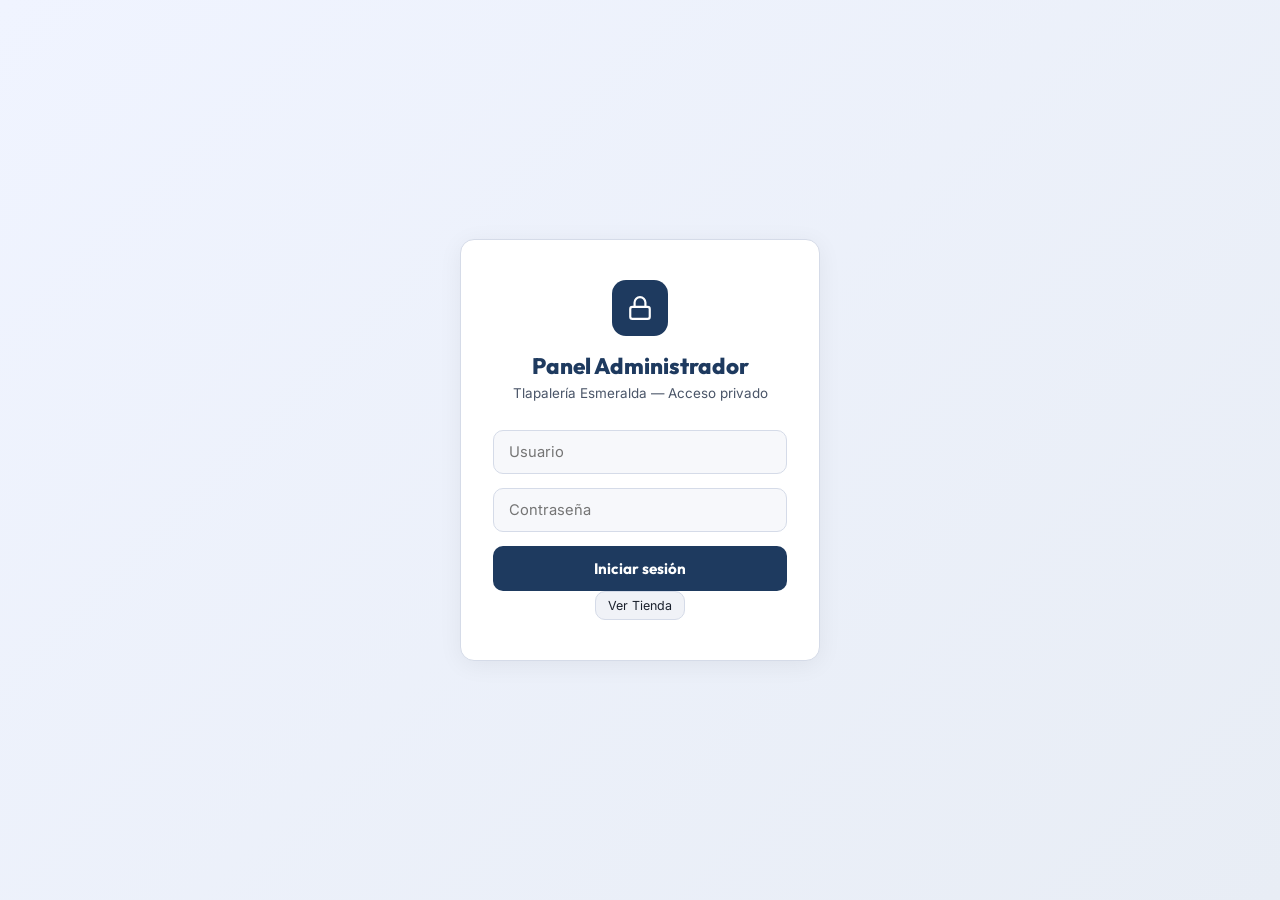
<file: admin.html>
<!DOCTYPE html>
<html lang="es">

<!-- Panel de administración de Tlapalería Esmeralda.
     Incluye acceso de administrador, panel de estadísticas, gestión de productos,
     edición de inventario y administración de pedidos. -->

<head>
  <meta charset="UTF-8" />
  <meta name="viewport" content="width=device-width, initial-scale=1.0" />
  <title>Panel de Administración — Tlapalería Esmeralda</title>
  <link rel="icon"
    href="data:image/svg+xml,<svg xmlns='http://www.w3.org/2000/svg' viewBox='0 0 100 100'><rect width='100' height='100' rx='18' fill='%231e3a5f'/><path d='M25 72V42l25-16 25 16v30H55V55H45v17H25Z' fill='white'/></svg>" />
  <link rel="preconnect" href="https://fonts.googleapis.com">
  <link
    href="https://fonts.googleapis.com/css2?family=Outfit:wght@400;600;700;800&family=Inter:wght@400;500;600&display=swap"
    rel="stylesheet">
  <style>
    :root {
      --bg: #f7f8fb;
      --bg2: #ffffff;
      --bg3: #f0f2f7;
      --border: #e2e6ef;
      --borderl: #d5dbe8;
      --green: #16a34a;
      --greend: #15803d;
      --greenglow: rgba(22, 163, 74, .1);
      --blue: #1e3a5f;
      --bluelight: #2c5282;
      --orange: #ea580c;
      --red: #dc2626;
      --text: #1a202c;
      --textsec: #4a5568;
      --textmut: #8896ab;
      --r: 10px;
      --rl: 14px;
      --t: .24s ease;
    }

    *,
    *::before,
    *::after {
      box-sizing: border-box;
      margin: 0;
      padding: 0;
    }

    html {
      scroll-behavior: smooth;
    }

    body {
      background: var(--bg);
      color: var(--text);
      font-family: 'Inter', sans-serif;
      min-height: 100vh;
    }

    ::-webkit-scrollbar {
      width: 6px;
    }

    ::-webkit-scrollbar-track {
      background: var(--bg);
    }

    ::-webkit-scrollbar-thumb {
      background: var(--borderl);
      border-radius: 99px;
    }

    /* --- LOGIN --- */
    #login-screen {
      min-height: 100vh;
      display: flex;
      align-items: center;
      justify-content: center;
      background: linear-gradient(135deg, #f0f4ff 0%, #e8edf5 100%);
    }

    .login-box {
      background: #fff;
      border: 1px solid var(--borderl);
      border-radius: var(--rl);
      padding: 2.5rem 2rem;
      width: 360px;
      text-align: center;
      box-shadow: 0 4px 24px rgba(0, 0, 0, .06);
    }

    .login-icon {
      font-size: 2.5rem;
      margin-bottom: 1rem;
      width: 56px;
      height: 56px;
      background: var(--blue);
      border-radius: 14px;
      display: grid;
      place-items: center;
      margin: 0 auto 1rem;
    }

    .login-icon svg {
      width: 26px;
      height: 26px;
      fill: none;
      stroke: #fff;
      stroke-width: 2;
    }

    .login-box h1 {
      font-family: 'Outfit', sans-serif;
      font-size: 1.4rem;
      font-weight: 800;
      color: var(--blue);
      margin-bottom: .3rem;
    }

    .login-box>p {
      color: var(--textsec);
      font-size: .84rem;
      margin-bottom: 1.8rem;
    }

    .login-box input {
      width: 100%;
      padding: .75rem .95rem;
      background: var(--bg);
      border: 1px solid var(--borderl);
      border-radius: var(--r);
      color: var(--text);
      font-family: 'Inter', sans-serif;
      font-size: .92rem;
      margin-bottom: .9rem;
      transition: border-color var(--t);
    }

    .login-box input:focus {
      outline: none;
      border-color: var(--blue);
    }

    .btn-login {
      width: 100%;
      padding: .8rem;
      background: var(--blue);
      color: #fff;
      border: none;
      border-radius: var(--r);
      font-family: 'Outfit', sans-serif;
      font-size: .95rem;
      font-weight: 700;
      cursor: pointer;
      transition: background var(--t);
    }

    .btn-login:hover {
      background: var(--bluelight);
    }

    .login-hint {
      color: var(--textmut);
      font-size: .74rem;
      margin-top: .9rem;
    }

    /* --- ADMIN LAYOUT --- */
    #admin-app {
      display: none;
      min-height: 100vh;
    }

    header.admin-header {
      display: flex;
      align-items: center;
      justify-content: space-between;
      padding: 0 2rem;
      height: 60px;
      background: #fff;
      border-bottom: 1px solid var(--border);
      position: sticky;
      top: 0;
      z-index: 100;
      box-shadow: 0 1px 8px rgba(0, 0, 0, .04);
    }

    .admin-brand {
      display: flex;
      align-items: center;
      gap: .6rem;
      font-family: 'Outfit', sans-serif;
      font-weight: 800;
      font-size: 1.05rem;
      color: var(--blue);
    }

    .admin-brand .brand-dot {
      width: 9px;
      height: 9px;
      background: var(--green);
      border-radius: 50%;
      box-shadow: 0 0 6px var(--green);
    }

    .admin-nav {
      display: flex;
      gap: .6rem;
    }

    .btn-tab {
      background: none;
      border: 1px solid transparent;
      color: var(--textsec);
      padding: .4rem .8rem;
      border-radius: var(--r);
      font-size: .82rem;
      font-weight: 600;
      cursor: pointer;
      transition: all var(--t);
    }

    .btn-tab:hover,
    .btn-tab.active {
      color: var(--blue);
      background: var(--bg3);
      border-color: var(--borderl);
    }

    .btn-tab.active {
      border-color: var(--blue);
      color: var(--blue);
    }

    .admin-actions {
      display: flex;
      gap: .6rem;
      align-items: center;
    }

    .btn-logout {
      background: none;
      border: 1px solid var(--borderl);
      color: var(--textsec);
      padding: .38rem .75rem;
      border-radius: var(--r);
      font-size: .78rem;
      cursor: pointer;
      transition: all var(--t);
      font-family: 'Inter', sans-serif;
    }

    .btn-logout:hover {
      border-color: var(--red);
      color: var(--red);
    }

    .btn-go-store {
      background: var(--bg3);
      border: 1px solid var(--borderl);
      color: var(--text);
      padding: .38rem .75rem;
      border-radius: var(--r);
      font-size: .78rem;
      cursor: pointer;
      transition: all var(--t);
      font-family: 'Inter', sans-serif;
      text-decoration: none;
      display: inline-flex;
      align-items: center;
      gap: .35rem;
    }

    .btn-go-store:hover {
      border-color: var(--blue);
      color: var(--blue);
    }

    main.admin-main {
      padding: 1.8rem 2rem;
      max-width: 1100px;
      margin: 0 auto;
    }

    /* --- TABS CONTENT --- */
    .tab-panel {
      display: none;
    }

    .tab-panel.active {
      display: block;
    }

    /* --- STATS --- */
    .stats-grid {
      display: grid;
      grid-template-columns: repeat(auto-fit, minmax(180px, 1fr));
      gap: 1rem;
      margin-bottom: 2.2rem;
    }

    .stat-card {
      background: #fff;
      border: 1px solid var(--border);
      border-radius: var(--rl);
      padding: 1.2rem 1.4rem;
      transition: border-color var(--t), box-shadow var(--t);
    }

    .stat-card:hover {
      border-color: var(--blue);
      box-shadow: 0 2px 12px rgba(30, 58, 95, .06);
    }

    .stat-card .stat-label {
      color: var(--textmut);
      font-size: .72rem;
      text-transform: uppercase;
      letter-spacing: .6px;
      margin-bottom: .4rem;
    }

    .stat-card .stat-value {
      font-family: 'Outfit', sans-serif;
      font-size: 1.8rem;
      font-weight: 800;
      color: var(--blue);
    }

    .stat-card .stat-desc {
      color: var(--textsec);
      font-size: .72rem;
      margin-top: .2rem;
    }

    /* --- PRODUCT TABLE --- */
    .table-header {
      display: flex;
      align-items: center;
      justify-content: space-between;
      margin-bottom: 1.1rem;
    }

    .table-header h2 {
      font-family: 'Outfit', sans-serif;
      font-size: 1.1rem;
      font-weight: 700;
      color: var(--blue);
    }

    .btn-add-product {
      background: var(--blue);
      color: #fff;
      border: none;
      padding: .55rem 1.1rem;
      border-radius: var(--r);
      font-family: 'Outfit', sans-serif;
      font-size: .84rem;
      font-weight: 700;
      cursor: pointer;
      transition: background var(--t);
    }

    .btn-add-product:hover {
      background: var(--bluelight);
    }

    .products-table-wrap,
    .orders-table-wrap {
      overflow-x: auto;
      border-radius: var(--rl);
      border: 1px solid var(--border);
      box-shadow: 0 1px 6px rgba(0, 0, 0, .03);
    }

    table {
      width: 100%;
      border-collapse: collapse;
      background: #fff;
      min-width: 640px;
    }

    .orders-table-wrap table {
      min-width: 780px;
    }

    thead {
      background: var(--bg3);
    }

    th,
    td {
      padding: .8rem 1rem;
      text-align: left;
      border-bottom: 1px solid var(--border);
      font-size: .84rem;
    }

    th {
      color: var(--textmut);
      font-weight: 600;
      text-transform: uppercase;
      font-size: .7rem;
      letter-spacing: .6px;
    }

    td {
      color: var(--textsec);
    }

    tbody tr {
      transition: background var(--t);
    }

    tbody tr:hover {
      background: var(--bg3);
    }

    tbody tr:last-child td {
      border-bottom: none;
    }

    .td-img {
      width: 44px;
      height: 44px;
      background: var(--bg);
      border: 1px solid var(--border);
      border-radius: 7px;
      object-fit: contain;
      padding: 3px;
    }

    .td-name {
      color: var(--text);
      font-weight: 600;
    }

    .badge-cat {
      display: inline-block;
      background: rgba(30, 58, 95, .08);
      color: var(--blue);
      border: 1px solid rgba(30, 58, 95, .15);
      font-size: .68rem;
      font-weight: 700;
      padding: .18rem .5rem;
      border-radius: 5px;
      text-transform: uppercase;
      letter-spacing: .4px;
    }

    .btn-edit,
    .btn-del {
      padding: .3rem .6rem;
      border-radius: 6px;
      font-size: .75rem;
      font-weight: 600;
      cursor: pointer;
      transition: all var(--t);
    }

    .btn-edit {
      background: var(--bg3);
      border: 1px solid var(--borderl);
      color: var(--textsec);
    }

    .btn-edit:hover {
      border-color: var(--blue);
      color: var(--blue);
    }

    .btn-del {
      background: none;
      border: 1px solid var(--borderl);
      color: var(--textsec);
      margin-left: .3rem;
    }

    .btn-del:hover {
      border-color: var(--red);
      color: var(--red);
      background: rgba(220, 38, 38, .05);
    }

    /* --- FORM --- */
    .form-section h2 {
      font-family: 'Outfit', sans-serif;
      font-size: 1.1rem;
      font-weight: 700;
      margin-bottom: 1.3rem;
      color: var(--blue);
    }

    .product-form {
      background: #fff;
      border: 1px solid var(--border);
      border-radius: var(--rl);
      padding: 1.8rem;
      box-shadow: 0 1px 6px rgba(0, 0, 0, .03);
    }

    .form-grid {
      display: grid;
      grid-template-columns: 1fr 1fr;
      gap: 1rem;
    }

    .form-group {
      display: flex;
      flex-direction: column;
      gap: .4rem;
    }

    .form-group.full {
      grid-column: 1 / -1;
    }

    .form-group label {
      font-size: .74rem;
      font-weight: 600;
      color: var(--textmut);
      text-transform: uppercase;
      letter-spacing: .6px;
    }

    .form-group input,
    .form-group select,
    .form-group textarea {
      background: var(--bg);
      border: 1px solid var(--borderl);
      color: var(--text);
      padding: .65rem .9rem;
      border-radius: var(--r);
      font-family: 'Inter', sans-serif;
      font-size: .88rem;
      transition: border-color var(--t);
    }

    .form-group input:focus,
    .form-group select:focus,
    .form-group textarea:focus {
      outline: none;
      border-color: var(--blue);
    }

    .form-group textarea {
      resize: vertical;
      min-height: 85px;
    }

    .form-actions {
      display: flex;
      gap: .7rem;
      margin-top: 1.3rem;
    }

    .btn-save {
      padding: .7rem 1.4rem;
      background: var(--blue);
      color: #fff;
      border: none;
      border-radius: var(--r);
      font-family: 'Outfit', sans-serif;
      font-size: .9rem;
      font-weight: 700;
      cursor: pointer;
      transition: background var(--t);
    }

    .btn-save:hover {
      background: var(--bluelight);
    }

    .btn-cancel-form {
      padding: .7rem 1.1rem;
      background: var(--bg3);
      border: 1px solid var(--borderl);
      color: var(--textsec);
      border-radius: var(--r);
      font-size: .9rem;
      font-weight: 600;
      cursor: pointer;
      transition: all var(--t);
    }

    .btn-cancel-form:hover {
      border-color: var(--red);
      color: var(--red);
    }

    /* --- ORDERS (PEDIDOS) --- */
    .badge-status {
      display: inline-flex;
      align-items: center;
      gap: .25rem;
      font-size: .68rem;
      font-weight: 700;
      padding: .18rem .55rem;
      border-radius: 5px;
      text-transform: uppercase;
      letter-spacing: .4px;
    }

    .badge-pendiente {
      background: rgba(234, 88, 12, .08);
      color: var(--orange);
      border: 1px solid rgba(234, 88, 12, .2);
    }

    .badge-procesando {
      background: rgba(37, 99, 235, .08);
      color: #2563eb;
      border: 1px solid rgba(37, 99, 235, .2);
    }

    .badge-completado {
      background: rgba(22, 163, 74, .08);
      color: var(--green);
      border: 1px solid rgba(22, 163, 74, .2);
    }

    .badge-cancelado {
      background: rgba(220, 38, 38, .06);
      color: var(--red);
      border: 1px solid rgba(220, 38, 38, .15);
    }

    .btn-status {
      padding: .22rem .48rem;
      border-radius: 5px;
      font-size: .7rem;
      font-weight: 600;
      cursor: pointer;
      transition: all var(--t);
      border: 1px solid var(--borderl);
      background: none;
      color: var(--textsec);
      font-family: 'Inter', sans-serif;
      margin-right: .2rem;
    }

    .btn-status:hover {
      border-color: var(--blue);
      color: var(--blue);
      background: rgba(30, 58, 95, .04);
    }

    .btn-status.danger:hover {
      border-color: var(--red);
      color: var(--red);
      background: rgba(220, 38, 38, .04);
    }

    .order-detail-toggle {
      background: none;
      border: 1px solid var(--borderl);
      color: var(--textsec);
      padding: .25rem .55rem;
      border-radius: 5px;
      font-size: .72rem;
      cursor: pointer;
      transition: all var(--t);
      font-family: 'Inter', sans-serif;
    }

    .order-detail-toggle:hover {
      border-color: var(--blue);
      color: var(--blue);
    }

    .order-detail-row {
      display: none;
    }

    .order-detail-row.visible {
      display: table-row;
    }

    .order-detail-cell {
      padding: 1rem 1.4rem !important;
      background: var(--bg);
    }

    .order-detail-inner {
      display: grid;
      grid-template-columns: 1fr 1fr;
      gap: 1rem;
    }

    .order-detail-col h4 {
      font-size: .72rem;
      color: var(--textmut);
      text-transform: uppercase;
      letter-spacing: .5px;
      margin-bottom: .45rem;
    }

    .order-detail-col p {
      font-size: .82rem;
      color: var(--textsec);
      margin-bottom: .2rem;
    }

    .order-detail-col p strong {
      color: var(--text);
    }

    .order-products-list {
      margin-top: .3rem;
    }

    .order-products-list .op-item {
      display: flex;
      justify-content: space-between;
      align-items: center;
      padding: .25rem 0;
      font-size: .8rem;
      color: var(--textsec);
      border-bottom: 1px solid var(--border);
    }

    .order-products-list .op-item:last-child {
      border-bottom: none;
    }

    .op-item span:last-child {
      font-weight: 600;
      color: var(--text);
    }

    .empty-orders {
      text-align: center;
      padding: 3rem 1.5rem;
      color: var(--textmut);
    }

    .empty-orders p {
      font-size: .88rem;
    }

    /* --- TOAST --- */
    .toast-container {
      position: fixed;
      bottom: 1.5rem;
      right: 1.5rem;
      z-index: 9999;
      display: flex;
      flex-direction: column;
      gap: .4rem;
    }

    .toast {
      background: #fff;
      border: 1px solid var(--border);
      border-left: 3px solid var(--blue);
      color: var(--text);
      padding: .7rem 1.1rem;
      border-radius: var(--r);
      font-size: .84rem;
      font-weight: 500;
      box-shadow: 0 4px 16px rgba(0, 0, 0, .08);
      animation: slip .28s ease, fo .34s ease 2.3s forwards;
    }

    @keyframes slip {
      from {
        opacity: 0;
        transform: translateX(22px);
      }

      to {
        opacity: 1;
        transform: translateX(0);
      }
    }

    @keyframes fo {
      from {
        opacity: 1;
      }

      to {
        opacity: 0;
      }
    }

    @media (max-width: 700px) {
      .form-grid {
        grid-template-columns: 1fr;
      }

      .admin-nav {
        display: none;
      }

      .order-detail-inner {
        grid-template-columns: 1fr;
      }
    }
  </style>
</head>

<body>

  <!-- LOGIN -->
  <!-- Pantalla de acceso privado para el administrador.
       Valida usuario y contraseña antes de mostrar el panel. -->
  <div id="login-screen">
    <div class="login-box">
      <div class="login-icon">
        <svg viewBox="0 0 24 24">
          <rect x="3" y="11" width="18" height="11" rx="2" ry="2" />
          <path d="M7 11V7a5 5 0 0 1 10 0v4" />
        </svg>
      </div>
      <h1>Panel Administrador</h1>
      <p>Tlapalería Esmeralda — Acceso privado</p>
      <input type="text" id="login-user" placeholder="Usuario" autocomplete="username" />
      <input type="password" id="login-pass" placeholder="Contraseña" autocomplete="current-password" />
      <button class="btn-login" id="btn-login">Iniciar sesión</button>
      <a href="index.html" class="btn-go-store">Ver Tienda</a>

    </div>
  </div>

  <!-- ADMIN APP -->
  <!-- Contenedor principal del panel de administración.
       Se muestra sólo después de iniciar sesión correctamente. -->
  <div id="admin-app">
    <header class="admin-header">
      <div class="admin-brand">
        <div class="brand-dot"></div>
        Esmeralda Admin
      </div>
      <nav class="admin-nav">
        <button class="btn-tab active" data-tab="dashboard">Dashboard</button>
        <button class="btn-tab" data-tab="pedidos">Pedidos</button>
        <button class="btn-tab" data-tab="productos">Inventario</button>
        <button class="btn-tab" data-tab="agregar">Agregar</button>
      </nav>
      <div class="admin-actions">
        <a href="index.html" class="btn-go-store">Ver Tienda</a>
        <button class="btn-logout" id="btn-logout">Salir</button>
      </div>
    </header>

    <main class="admin-main">

      <!-- Dashboard -->
      <div class="tab-panel active" id="tab-dashboard">
        <div class="stats-grid" id="stats-grid"></div>
        <div class="table-header">
          <h2>Inventario reciente</h2>
          <button class="btn-add-product" onclick="openTab('agregar')">Añadir producto</button>
        </div>
        <div class="products-table-wrap" id="dash-table"></div>
      </div>

      <!-- Pedidos -->
      <div class="tab-panel" id="tab-pedidos">
        <div class="table-header">
          <h2>Pedidos de clientes</h2>
        </div>
        <div class="orders-table-wrap" id="orders-table"></div>
      </div>

      <!-- Inventario -->
      <div class="tab-panel" id="tab-productos">
        <div class="table-header">
          <h2>Todos los productos</h2>
          <button class="btn-add-product" onclick="openTab('agregar')">Añadir producto</button>
        </div>
        <div class="products-table-wrap" id="full-table"></div>
      </div>

      <!-- Agregar / Editar -->
      <div class="tab-panel" id="tab-agregar">
        <div class="form-section">
          <h2 id="form-title">Agregar Producto</h2>
          <form class="product-form" id="product-form">
            <input type="hidden" id="f-id" />
            <div class="form-grid">
              <div class="form-group">
                <label>Nombre del producto</label>
                <input type="text" id="f-nombre" placeholder="Ej: Taladro Percutor 850W" required />
              </div>
              <div class="form-group">
                <label>Marca</label>
                <input type="text" id="f-marca" placeholder="Ej: Bosch, Dewalt…" required />
              </div>
              <div class="form-group">
                <label>Precio (MXN)</label>
                <input type="number" id="f-precio" placeholder="0.00" min="0" step="0.01" required />
              </div>
              <div class="form-group">
                <label>Stock</label>
                <input type="number" id="f-stock" placeholder="0" min="0" required />
              </div>
              <div class="form-group">
                <label>Categoría</label>
                <select id="f-categoria">
                  <option value="construccion">Construcción</option>
                  <option value="electricidad">Electricidad</option>
                  <option value="fontaneria">Fontanería</option>
                  <option value="otros">Otros</option>
                </select>
              </div>
              <div class="form-group">
                <label>URL de imagen</label>
                <input type="text" id="f-imagen" placeholder="img/producto.png o https://…" />
              </div>
              <div class="form-group full">
                <label>Descripción técnica</label>
                <textarea id="f-desc" placeholder="Potencia, especificaciones, incluye…" required></textarea>
              </div>
            </div>
            <div class="form-actions">
              <button type="submit" class="btn-save" id="btn-save-product">Guardar producto</button>
              <button type="button" class="btn-cancel-form" id="btn-cancel-form">Cancelar</button>
            </div>
          </form>
        </div>
      </div>

    </main>
  </div>

  <!-- TOASTS -->
  <div class="toast-container" id="toast-container"></div>

  <!-- Carga la base de datos simulada antes del controlador del panel -->
  <script src="js/db.js"></script>
  <script>
    /* --- CONSTANTES --- */
    const ADMIN_USER = 'admin';
    const ADMIN_PASS = 'esmeralda123';

    /* --- LOGIN --- */
    document.getElementById('btn-login').addEventListener('click', () => {
      const u = document.getElementById('login-user').value.trim();
      const p = document.getElementById('login-pass').value.trim();
      if (u === ADMIN_USER && p === ADMIN_PASS) {
        document.getElementById('login-screen').style.display = 'none';
        document.getElementById('admin-app').style.display = 'block';
        DB.init();
        renderDashboard();
        renderTable('full-table');
      } else {
        toast('Usuario o contraseña incorrectos');
      }
    });
    document.getElementById('login-pass').addEventListener('keydown', e => {
      if (e.key === 'Enter') document.getElementById('btn-login').click();
    });

    document.getElementById('btn-logout').addEventListener('click', () => {
      document.getElementById('admin-app').style.display = 'none';
      document.getElementById('login-screen').style.display = 'flex';
    });

    /* --- TABS --- */
    function openTab(name) {
      document.querySelectorAll('.tab-panel').forEach(p => p.classList.remove('active'));
      document.querySelectorAll('.btn-tab').forEach(b => b.classList.remove('active'));
      document.getElementById(`tab-${name}`).classList.add('active');
      document.querySelector(`[data-tab="${name}"]`).classList.add('active');
      if (name === 'dashboard') { renderDashboard(); }
      if (name === 'productos') { renderTable('full-table'); }
      if (name === 'pedidos') { renderOrders(); }
    }
    document.querySelectorAll('.btn-tab').forEach(btn => {
      btn.addEventListener('click', () => openTab(btn.dataset.tab));
    });

    /* --- DASHBOARD STATS --- */
    function renderDashboard() {
      const todos = DB.getAll();
      const totalStock = todos.reduce((s, p) => s + p.stock, 0);
      const valorInv = todos.reduce((s, p) => s + p.precio * p.stock, 0);
      const os = Orders.stats();

      document.getElementById('stats-grid').innerHTML = `
        <div class="stat-card"><div class="stat-label">Total Productos</div><div class="stat-value">${todos.length}</div><div class="stat-desc">en catálogo activo</div></div>
        <div class="stat-card"><div class="stat-label">Total en Stock</div><div class="stat-value">${totalStock}</div><div class="stat-desc">unidades disponibles</div></div>
        <div class="stat-card"><div class="stat-label">Valor Inventario</div><div class="stat-value">$${valorInv.toLocaleString('es-MX')}</div><div class="stat-desc">MXN estimados</div></div>
        <div class="stat-card"><div class="stat-label">Pedidos</div><div class="stat-value" style="color:#2563eb">${os.total}</div><div class="stat-desc">${os.pendientes} pendiente${os.pendientes !== 1 ? 's' : ''}</div></div>
        <div class="stat-card"><div class="stat-label">Ingresos</div><div class="stat-value" style="color:var(--green)">$${os.ingresos.toLocaleString('es-MX')}</div><div class="stat-desc">MXN (no cancelados)</div></div>
        <div class="stat-card"><div class="stat-label">Stock Bajo</div><div class="stat-value" style="color:var(--orange)">${todos.filter(p => p.stock <= 3).length}</div><div class="stat-desc">productos con ≤3 uds</div></div>
      `;
      renderTable('dash-table', true);
    }

    /* --- PRODUCTS TABLE --- */
    function renderTable(targetId, limitRows = false) {
      let productos = DB.getAll();
      if (limitRows) productos = productos.slice(0, 5);
      const fallbackImg = `data:image/svg+xml,<svg xmlns='http://www.w3.org/2000/svg' width='44' height='44' viewBox='0 0 24 24' fill='none' stroke='%238896ab' stroke-width='1.5'><path d='M21 16V8a2 2 0 0 0-1-1.73l-7-4a2 2 0 0 0-2 0l-7 4A2 2 0 0 0 3 8v8a2 2 0 0 0 1 1.73l7 4a2 2 0 0 0 2 0l7-4A2 2 0 0 0 21 16z'/></svg>`;
      const tbody = productos.map(p => `
        <tr>
          <td><img class="td-img" src="${p.imagen || ''}" alt="${p.nombre}" onerror="this.src='${fallbackImg}'" /></td>
          <td class="td-name">${p.nombre}</td>
          <td>${p.marca}</td>
          <td><span class="badge-cat">${p.categoria}</span></td>
          <td>$${p.precio.toLocaleString('es-MX')}</td>
          <td style="color:${p.stock === 0 ? 'var(--red)' : p.stock <= 3 ? 'var(--orange)' : 'var(--green)'}; font-weight:600;">${p.stock}</td>
          <td>
            <button class="btn-edit" onclick="editProduct(${p.id})">Editar</button>
            <button class="btn-del" onclick="deleteProduct(${p.id})">Eliminar</button>
          </td>
        </tr>
      `).join('');

      document.getElementById(targetId).innerHTML = `
        <table>
          <thead>
            <tr>
              <th>Imagen</th><th>Nombre</th><th>Marca</th><th>Categoría</th>
              <th>Precio</th><th>Stock</th><th>Acciones</th>
            </tr>
          </thead>
          <tbody>${tbody}</tbody>
        </table>
      `;
    }

    /* --- ORDERS TABLE --- */
    function renderOrders() {
      const pedidos = Orders.getAll();
      const container = document.getElementById('orders-table');

      if (pedidos.length === 0) {
        container.innerHTML = `
          <div class="empty-orders">
            <p>No hay pedidos registrados aún.</p>
            <p style="font-size:.78rem; margin-top:.3rem; color:var(--textmut);">
              Los pedidos aparecerán aquí cuando los clientes compren desde la tienda.
            </p>
          </div>`;
        return;
      }

      const rows = pedidos.map((o, idx) => {
        const fecha = new Date(o.fecha);
        const fechaStr = fecha.toLocaleDateString('es-MX', { day: '2-digit', month: 'short', year: 'numeric' });
        const horaStr = fecha.toLocaleTimeString('es-MX', { hour: '2-digit', minute: '2-digit' });

        const productsListHTML = o.productos.map(p =>
          `<div class="op-item"><span>${p.nombre} × ${p.cantidad}</span><span>$${p.subtotal.toLocaleString('es-MX')}</span></div>`
        ).join('');

        let actionsHTML = '';
        if (o.estado === 'pendiente') {
          actionsHTML = `
            <button class="btn-status" onclick="changeOrderStatus('${o.numero}','procesando')">Procesar</button>
            <button class="btn-status danger" onclick="changeOrderStatus('${o.numero}','cancelado')">Cancelar</button>`;
        } else if (o.estado === 'procesando') {
          actionsHTML = `
            <button class="btn-status" onclick="changeOrderStatus('${o.numero}','completado')">Completar</button>
            <button class="btn-status danger" onclick="changeOrderStatus('${o.numero}','cancelado')">Cancelar</button>`;
        } else {
          actionsHTML = `<button class="btn-status danger" onclick="deleteOrder('${o.numero}')">Eliminar</button>`;
        }

        return `
          <tr>
            <td style="font-weight:700; color:var(--blue); font-size:.8rem; letter-spacing:.3px;">${o.numero}</td>
            <td>${fechaStr}<br><span style="font-size:.7rem; color:var(--textmut);">${horaStr}</span></td>
            <td class="td-name">${o.cliente.nombre}</td>
            <td style="font-weight:600;">$${o.total.toLocaleString('es-MX')}</td>
            <td><span class="badge-status badge-${o.estado}">${o.estado}</span></td>
            <td>${actionsHTML}</td>
            <td><button class="order-detail-toggle" onclick="toggleOrderDetail(${idx})">Ver detalle</button></td>
          </tr>
          <tr class="order-detail-row" id="order-detail-${idx}">
            <td class="order-detail-cell" colspan="7">
              <div class="order-detail-inner">
                <div class="order-detail-col">
                  <h4>Datos del cliente</h4>
                  <p><strong>${o.cliente.nombre}</strong></p>
                  <p>Tel: ${o.cliente.telefono}</p>
                  <p>Email: ${o.cliente.email}</p>
                  <p style="margin-top:.35rem;">Envío: <strong>${o.direccion}</strong></p>
                </div>
                <div class="order-detail-col">
                  <h4>Productos del pedido</h4>
                  <div class="order-products-list">${productsListHTML}</div>
                  <p style="margin-top:.45rem; font-weight:700; color:var(--blue);">Total: $${o.total.toLocaleString('es-MX')} MXN</p>
                </div>
              </div>
            </td>
          </tr>
        `;
      }).join('');

      container.innerHTML = `
        <table>
          <thead>
            <tr>
              <th>No. Pedido</th><th>Fecha</th><th>Cliente</th><th>Total</th>
              <th>Estado</th><th>Acciones</th><th></th>
            </tr>
          </thead>
          <tbody>${rows}</tbody>
        </table>
      `;
    }

    function toggleOrderDetail(idx) {
      document.getElementById(`order-detail-${idx}`).classList.toggle('visible');
    }

    function changeOrderStatus(orderNum, newStatus) {
      Orders.updateStatus(orderNum, newStatus);
      renderOrders();
      renderDashboard();
      const labels = { procesando: 'Pedido en proceso', completado: 'Pedido completado', cancelado: 'Pedido cancelado' };
      toast(`${labels[newStatus] || 'Estado actualizado'}: ${orderNum}`);
    }

    function deleteOrder(orderNum) {
      if (!confirm('¿Eliminar este pedido del historial?')) return;
      Orders.delete(orderNum);
      renderOrders();
      renderDashboard();
      toast('Pedido eliminado del historial');
    }

    /* --- EDIT PRODUCT --- */
    function editProduct(id) {
      const p = DB.getById(id);
      if (!p) return;
      document.getElementById('f-id').value = p.id;
      document.getElementById('f-nombre').value = p.nombre;
      document.getElementById('f-marca').value = p.marca;
      document.getElementById('f-precio').value = p.precio;
      document.getElementById('f-stock').value = p.stock;
      document.getElementById('f-categoria').value = p.categoria;
      document.getElementById('f-imagen').value = p.imagen;
      document.getElementById('f-desc').value = p.descripcion;
      document.getElementById('form-title').textContent = 'Editar Producto';
      document.getElementById('btn-save-product').textContent = 'Guardar cambios';
      openTab('agregar');
    }

    function deleteProduct(id) {
      if (!confirm('¿Eliminar este producto del inventario?')) return;
      DB.delete(id);
      renderDashboard();
      renderTable('full-table');
      toast('Producto eliminado');
    }

    /* --- FORM SUBMIT --- */
    document.getElementById('product-form').addEventListener('submit', (e) => {
      e.preventDefault();
      const id = document.getElementById('f-id').value;
      const fallbackImg = `data:image/svg+xml,<svg xmlns='http://www.w3.org/2000/svg' width='80' height='80' viewBox='0 0 24 24' fill='none' stroke='%238896ab' stroke-width='1.5'><path d='M21 16V8a2 2 0 0 0-1-1.73l-7-4a2 2 0 0 0-2 0l-7 4A2 2 0 0 0 3 8v8a2 2 0 0 0 1 1.73l7 4a2 2 0 0 0 2 0l7-4A2 2 0 0 0 21 16z'/></svg>`;
      const data = {
        nombre: document.getElementById('f-nombre').value.trim(),
        marca: document.getElementById('f-marca').value.trim(),
        precio: parseFloat(document.getElementById('f-precio').value),
        stock: parseInt(document.getElementById('f-stock').value),
        categoria: document.getElementById('f-categoria').value,
        imagen: document.getElementById('f-imagen').value.trim() || fallbackImg,
        descripcion: document.getElementById('f-desc').value.trim(),
      };

      if (id) {
        DB.update(id, data);
        toast('Producto actualizado correctamente');
      } else {
        DB.add(data);
        toast('Producto agregado al inventario');
      }

      resetForm();
      renderDashboard();
      renderTable('full-table');
      openTab('productos');
    });

    function resetForm() {
      document.getElementById('f-id').value = '';
      document.getElementById('product-form').reset();
      document.getElementById('form-title').textContent = 'Agregar Producto';
      document.getElementById('btn-save-product').textContent = 'Guardar producto';
    }

    document.getElementById('btn-cancel-form').addEventListener('click', () => {
      resetForm();
      openTab('productos');
    });

    /* --- TOAST --- */
    function toast(msg) {
      const c = document.getElementById('toast-container');
      const t = document.createElement('div');
      t.className = 'toast';
      t.textContent = msg;
      c.appendChild(t);
      setTimeout(() => t.remove(), 2800);
    }
  </script>
</body>

</html>
</file>
